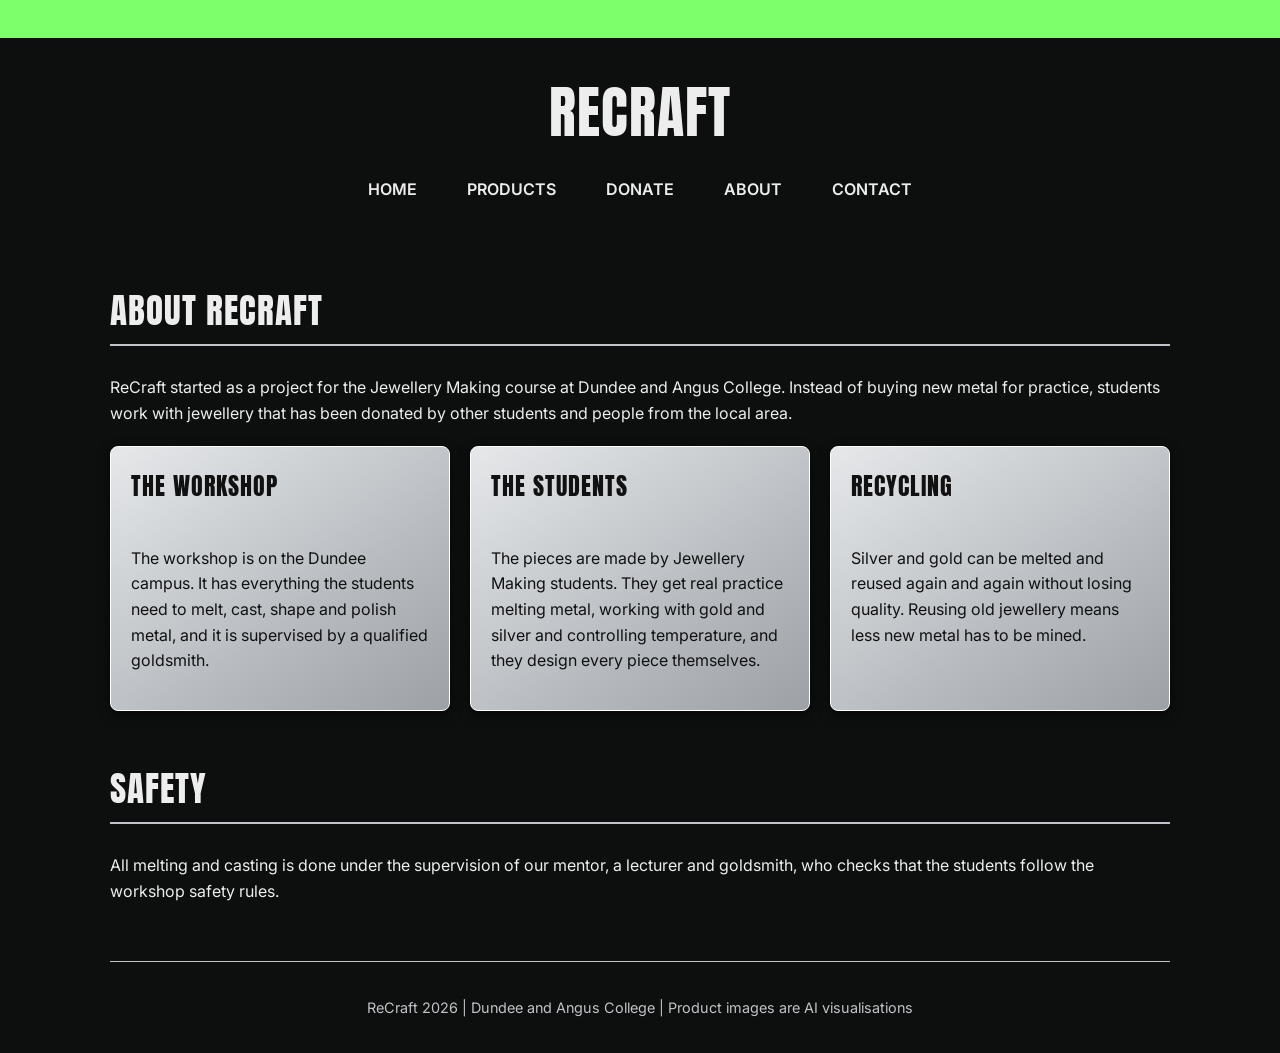
<file: about.html>
<!DOCTYPE html>
<html lang="en">
<head>
    <meta charset="UTF-8">
    <meta name="viewport" content="width=device-width, initial-scale=1.0">
    <title>About - ReCraft</title>
    <link rel="stylesheet" href="css/style.css">
</head>

<body>
    <div class="ticker">
        <p>FREE scrap metal charm with every order this month &nbsp;|&nbsp; Made by Jewellery Making students at Dundee and Angus College &nbsp;|&nbsp; Donate your old jewellery and give it a second life</p>
    </div>

    <div class="page-wrapper">

        <header>
            <h1>ReCraft</h1>

            <nav>
                <ul class="row nav-list">
                    <li><a href="index.html">Home</a></li>
                    <li class="has-dropdown">
                        <a href="shop.html" id="products-link">Products</a>
                        <div class="dropdown">
                            <ul>
                                <li><a href="shop.html#rings">Rings</a></li>
                                <li><a href="shop.html#chains">Chains</a></li>
                                <li><a href="shop.html#pendants">Pendants</a></li>
                                <li><a href="shop.html#bracelets">Bracelets</a></li>
                            </ul>
                        </div>
                    </li>
                    <li><a href="donate.html">Donate</a></li>
                    <li><a href="about.html">About</a></li>
                    <li><a href="contact.html">Contact</a></li>
                </ul>
            </nav>
        </header>

        <main class="page-content">

            <h2>About ReCraft</h2>
            <p>ReCraft started as a project for the Jewellery Making course at Dundee and Angus College. Instead of buying new metal for practice, students work with jewellery that has been donated by other students and people from the local area.</p>

            <div class="row cards">
                <div class="column box">
                    <h3>The Workshop</h3>
                    <p>The workshop is on the Dundee campus. It has everything the students need to melt, cast, shape and polish metal, and it is supervised by a qualified goldsmith.</p>
                </div>
                <div class="column box">
                    <h3>The Students</h3>
                    <p>The pieces are made by Jewellery Making students. They get real practice melting metal, working with gold and silver and controlling temperature, and they design every piece themselves.</p>
                </div>
                <div class="column box">
                    <h3>Recycling</h3>
                    <p>Silver and gold can be melted and reused again and again without losing quality. Reusing old jewellery means less new metal has to be mined.</p>
                </div>
            </div>

            <h2>Safety</h2>
            <p>All melting and casting is done under the supervision of our mentor, a lecturer and goldsmith, who checks that the students follow the workshop safety rules.</p>

        </main>

        <footer>
            <p>ReCraft 2026 | Dundee and Angus College | Product images are AI visualisations</p>
        </footer>

    </div>

    <script src="js/script.js"></script>
</body>
</html>
</file>
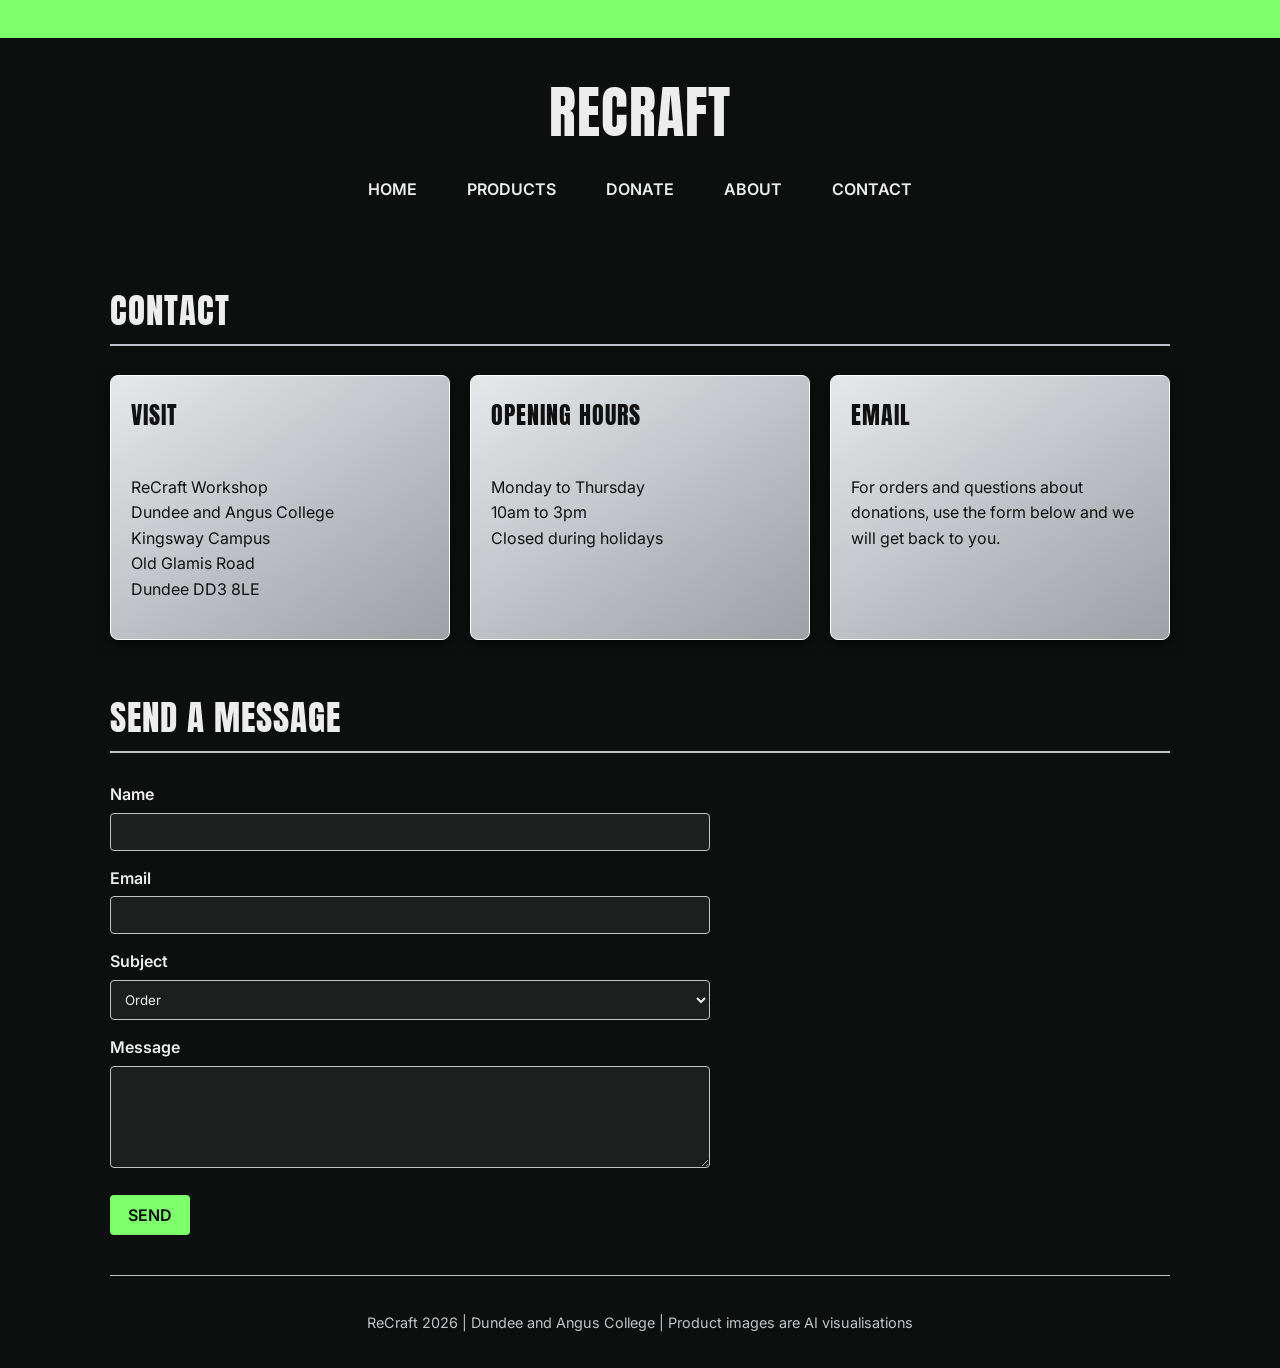
<file: contact.html>
<!DOCTYPE html>
<html lang="en">
<head>
    <meta charset="UTF-8">
    <meta name="viewport" content="width=device-width, initial-scale=1.0">
    <title>Contact - ReCraft</title>
    <link rel="stylesheet" href="css/style.css">
</head>

<body>
    <div class="ticker">
        <p>FREE scrap metal charm with every order this month &nbsp;|&nbsp; Made by Jewellery Making students at Dundee and Angus College &nbsp;|&nbsp; Donate your old jewellery and give it a second life</p>
    </div>

    <div class="page-wrapper">

        <header>
            <h1>ReCraft</h1>

            <nav>
                <ul class="row nav-list">
                    <li><a href="index.html">Home</a></li>
                    <li class="has-dropdown">
                        <a href="shop.html" id="products-link">Products</a>
                        <div class="dropdown">
                            <ul>
                                <li><a href="shop.html#rings">Rings</a></li>
                                <li><a href="shop.html#chains">Chains</a></li>
                                <li><a href="shop.html#pendants">Pendants</a></li>
                                <li><a href="shop.html#bracelets">Bracelets</a></li>
                            </ul>
                        </div>
                    </li>
                    <li><a href="donate.html">Donate</a></li>
                    <li><a href="about.html">About</a></li>
                    <li><a href="contact.html">Contact</a></li>
                </ul>
            </nav>
        </header>

        <main class="page-content">

            <h2>Contact</h2>

            <div class="row cards">
                <div class="column box">
                    <h3>Visit</h3>
                    <p>ReCraft Workshop<br>Dundee and Angus College<br>Kingsway Campus<br>Old Glamis Road<br>Dundee DD3 8LE</p>
                </div>
                <div class="column box">
                    <h3>Opening Hours</h3>
                    <p>Monday to Thursday<br>10am to 3pm<br>Closed during holidays</p>
                </div>
                <div class="column box">
                    <h3>Email</h3>
                    <p>For orders and questions about donations, use the form below and we will get back to you.</p>
                </div>
            </div>

            <h2>Send a Message</h2>

            <form action="#" method="post">
                <label for="name">Name</label>
                <input type="text" id="name" name="name" required>

                <label for="email">Email</label>
                <input type="email" id="email" name="email" required>

                <label for="subject">Subject</label>
                <select id="subject" name="subject">
                    <option>Order</option>
                    <option>Donation</option>
                    <option>Other</option>
                </select>

                <label for="message">Message</label>
                <textarea id="message" name="message" rows="5" required></textarea>

                <button type="submit" class="btn">Send</button>
            </form>

        </main>

        <footer>
            <p>ReCraft 2026 | Dundee and Angus College | Product images are AI visualisations</p>
        </footer>

    </div>

    <script src="js/script.js"></script>
</body>
</html>
</file>
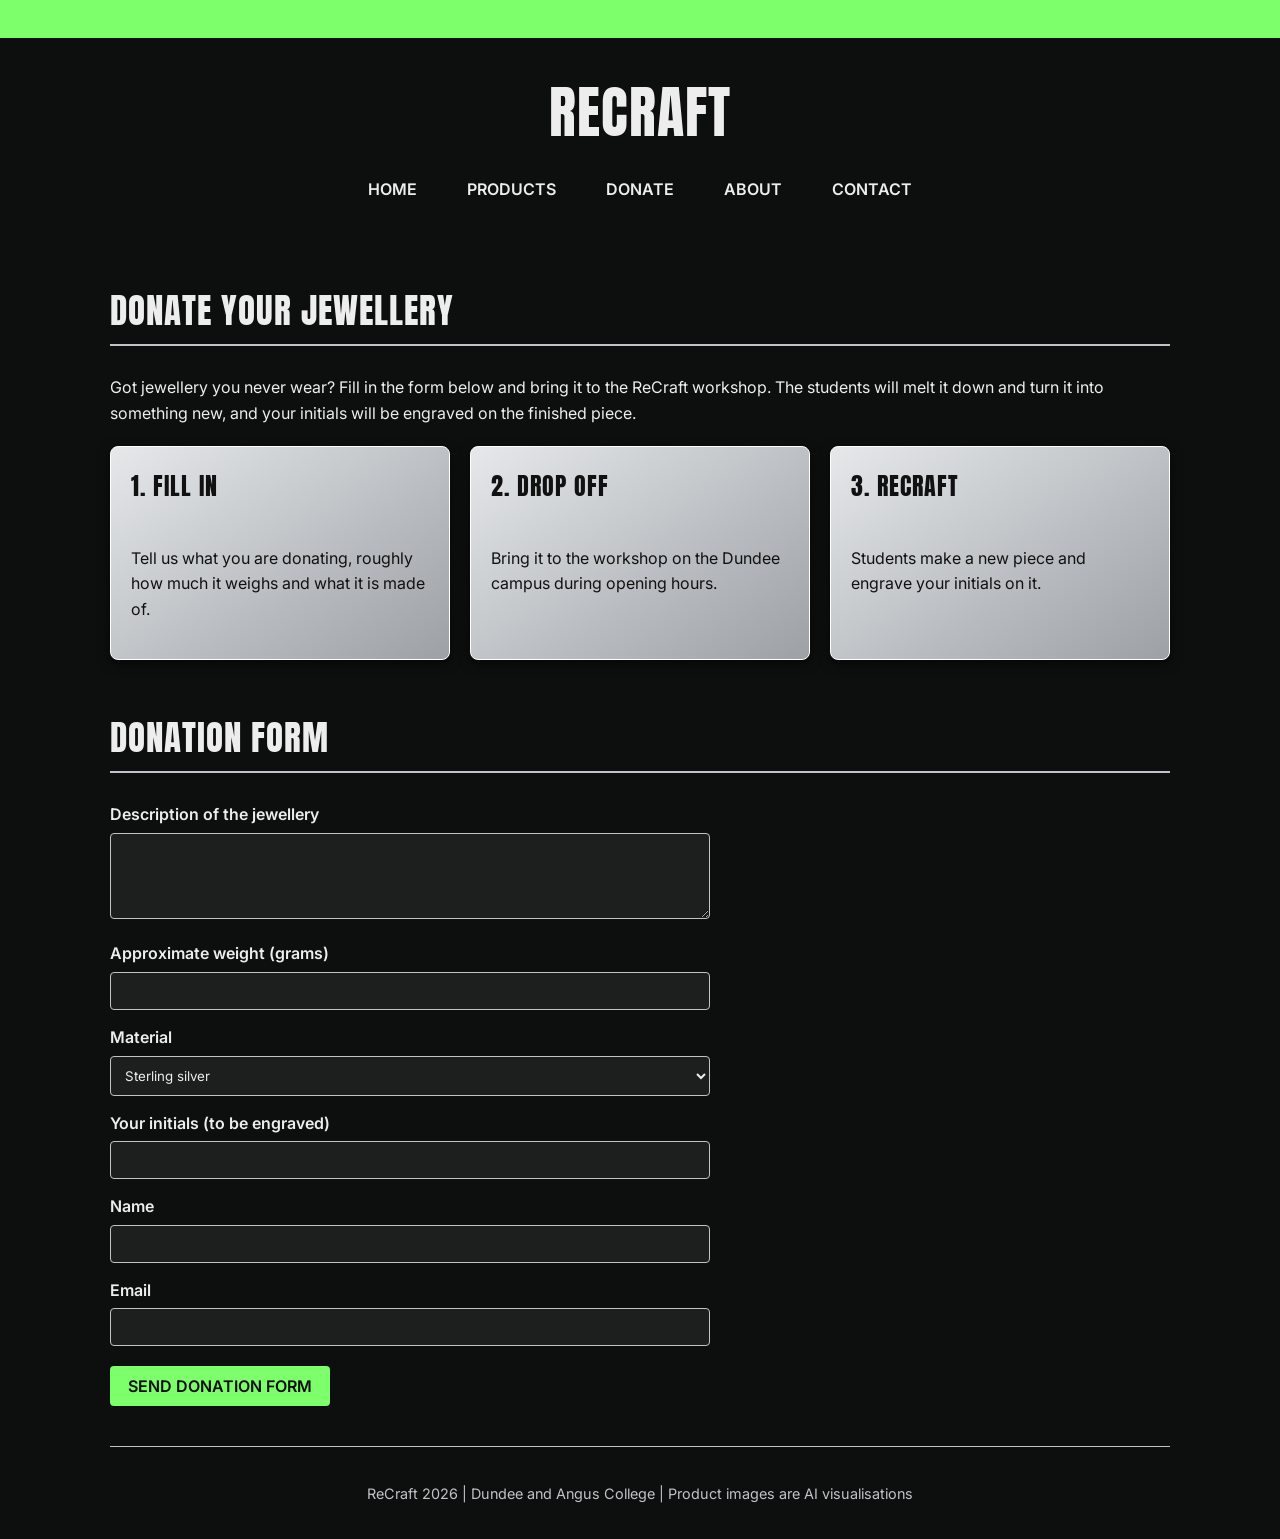
<file: donate.html>
<!DOCTYPE html>
<html lang="en">
<head>
    <meta charset="UTF-8">
    <meta name="viewport" content="width=device-width, initial-scale=1.0">
    <title>Donate - ReCraft</title>
    <link rel="stylesheet" href="css/style.css">
</head>

<body>
    <div class="ticker">
        <p>FREE scrap metal charm with every order this month &nbsp;|&nbsp; Made by Jewellery Making students at Dundee and Angus College &nbsp;|&nbsp; Donate your old jewellery and give it a second life</p>
    </div>

    <div class="page-wrapper">

        <header>
            <h1>ReCraft</h1>

            <nav>
                <ul class="row nav-list">
                    <li><a href="index.html">Home</a></li>
                    <li class="has-dropdown">
                        <a href="shop.html" id="products-link">Products</a>
                        <div class="dropdown">
                            <ul>
                                <li><a href="shop.html#rings">Rings</a></li>
                                <li><a href="shop.html#chains">Chains</a></li>
                                <li><a href="shop.html#pendants">Pendants</a></li>
                                <li><a href="shop.html#bracelets">Bracelets</a></li>
                            </ul>
                        </div>
                    </li>
                    <li><a href="donate.html">Donate</a></li>
                    <li><a href="about.html">About</a></li>
                    <li><a href="contact.html">Contact</a></li>
                </ul>
            </nav>
        </header>

        <main class="page-content">

            <h2>Donate Your Jewellery</h2>
            <p>Got jewellery you never wear? Fill in the form below and bring it to the ReCraft workshop. The students will melt it down and turn it into something new, and your initials will be engraved on the finished piece.</p>

            <div class="row cards">
                <div class="column box">
                    <h3>1. Fill In</h3>
                    <p>Tell us what you are donating, roughly how much it weighs and what it is made of.</p>
                </div>
                <div class="column box">
                    <h3>2. Drop Off</h3>
                    <p>Bring it to the workshop on the Dundee campus during opening hours.</p>
                </div>
                <div class="column box">
                    <h3>3. Recraft</h3>
                    <p>Students make a new piece and engrave your initials on it.</p>
                </div>
            </div>

            <h2>Donation Form</h2>

            <form action="#" method="post">
                <label for="description">Description of the jewellery</label>
                <textarea id="description" name="description" rows="4" required></textarea>

                <label for="weight">Approximate weight (grams)</label>
                <input type="number" id="weight" name="weight" min="0" step="0.1">

                <label for="material">Material</label>
                <select id="material" name="material">
                    <option>Sterling silver</option>
                    <option>Gold</option>
                    <option>Gold plated</option>
                    <option>Not sure</option>
                </select>

                <label for="initials">Your initials (to be engraved)</label>
                <input type="text" id="initials" name="initials" maxlength="4" required>

                <label for="name">Name</label>
                <input type="text" id="name" name="name" required>

                <label for="email">Email</label>
                <input type="email" id="email" name="email" required>

                <button type="submit" class="btn">Send Donation Form</button>
            </form>

        </main>

        <footer>
            <p>ReCraft 2026 | Dundee and Angus College | Product images are AI visualisations</p>
        </footer>

    </div>

    <script src="js/script.js"></script>
</body>
</html>
</file>
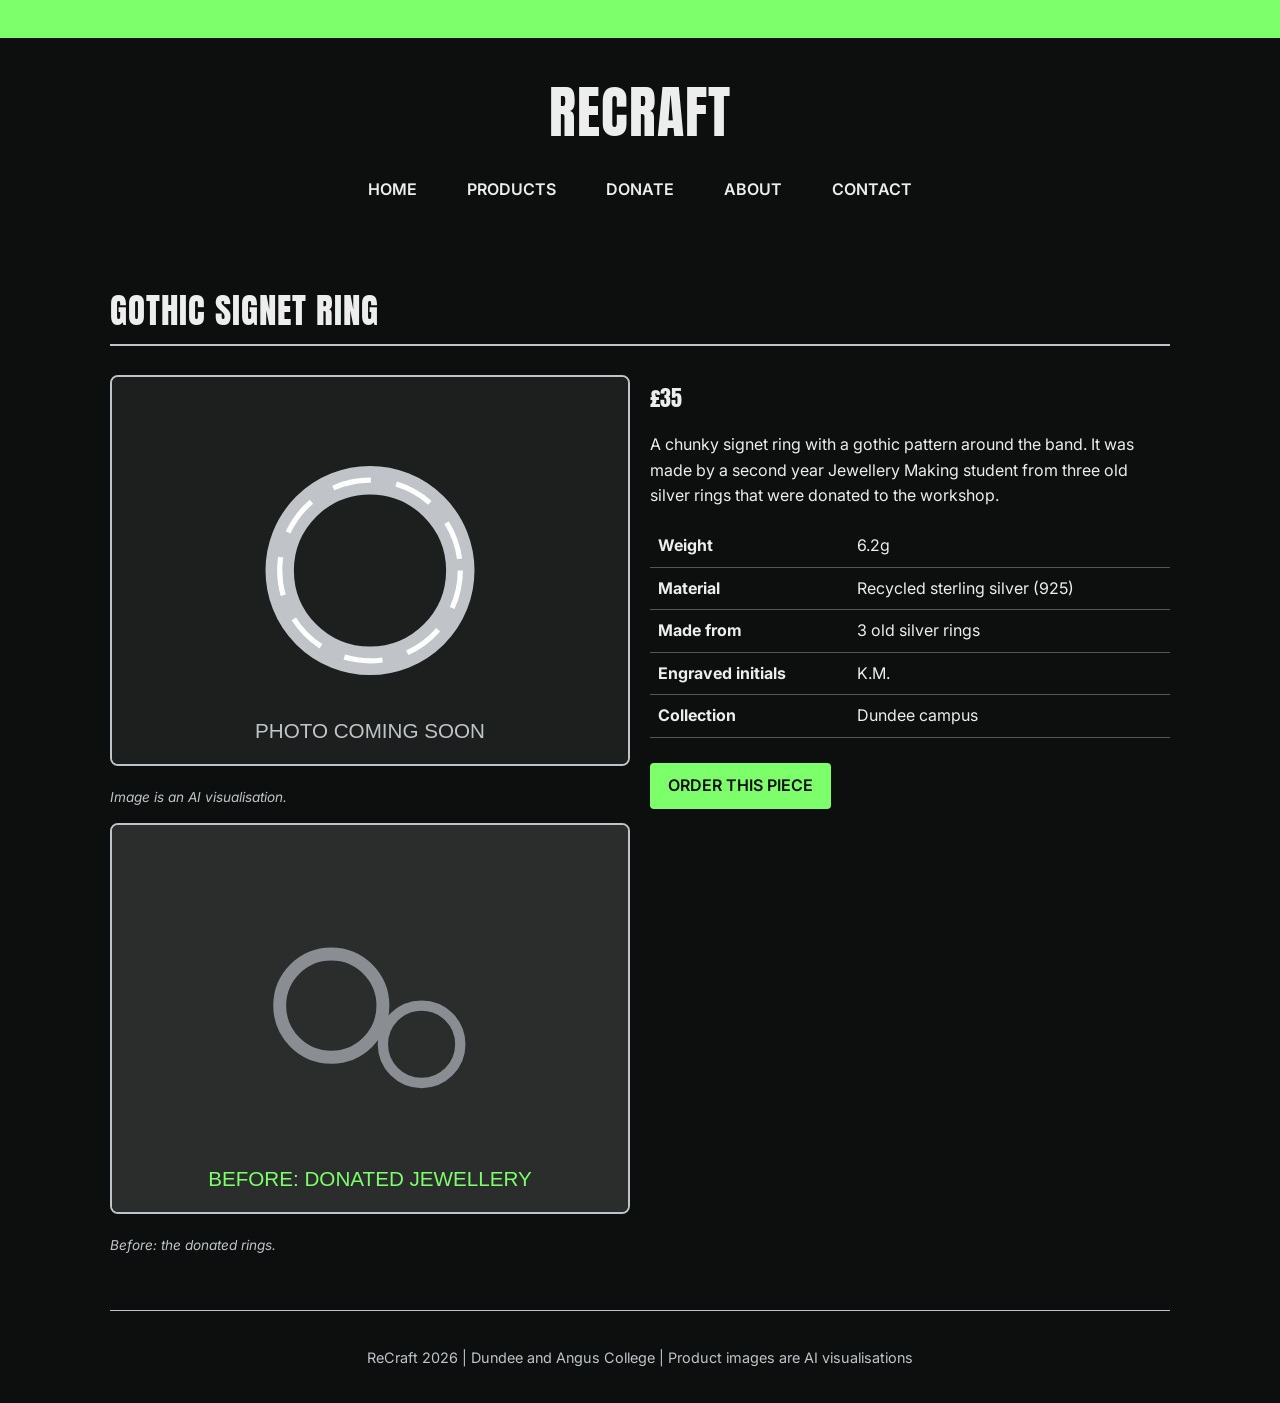
<file: product.html>
<!DOCTYPE html>
<html lang="en">
<head>
    <meta charset="UTF-8">
    <meta name="viewport" content="width=device-width, initial-scale=1.0">
    <title>Gothic Signet Ring - ReCraft</title>
    <link rel="stylesheet" href="css/style.css">
</head>

<body>
    <div class="ticker">
        <p>FREE scrap metal charm with every order this month &nbsp;|&nbsp; Made by Jewellery Making students at Dundee and Angus College &nbsp;|&nbsp; Donate your old jewellery and give it a second life</p>
    </div>

    <div class="page-wrapper">

        <header>
            <h1>ReCraft</h1>

            <nav>
                <ul class="row nav-list">
                    <li><a href="index.html">Home</a></li>
                    <li class="has-dropdown">
                        <a href="shop.html" id="products-link">Products</a>
                        <div class="dropdown">
                            <ul>
                                <li><a href="shop.html#rings">Rings</a></li>
                                <li><a href="shop.html#chains">Chains</a></li>
                                <li><a href="shop.html#pendants">Pendants</a></li>
                                <li><a href="shop.html#bracelets">Bracelets</a></li>
                            </ul>
                        </div>
                    </li>
                    <li><a href="donate.html">Donate</a></li>
                    <li><a href="about.html">About</a></li>
                    <li><a href="contact.html">Contact</a></li>
                </ul>
            </nav>
        </header>

        <main class="page-content">

            <h2>Gothic Signet Ring</h2>

            <div class="row product-detail">

                <div class="column">
                    <img src="images/after.svg" alt="Gothic signet ring">
                    <p class="note">Image is an AI visualisation.</p>
                    <img src="images/before.svg" alt="The old rings the signet ring was made from">
                    <p class="note">Before: the donated rings.</p>
                </div>

                <div class="column">
                    <p class="price">&pound;35</p>
                    <p>A chunky signet ring with a gothic pattern around the band. It was made by a second year Jewellery Making student from three old silver rings that were donated to the workshop.</p>
                    <table>
                        <tr><td><strong>Weight</strong></td><td>6.2g</td></tr>
                        <tr><td><strong>Material</strong></td><td>Recycled sterling silver (925)</td></tr>
                        <tr><td><strong>Made from</strong></td><td>3 old silver rings</td></tr>
                        <tr><td><strong>Engraved initials</strong></td><td>K.M.</td></tr>
                        <tr><td><strong>Collection</strong></td><td>Dundee campus</td></tr>
                    </table>
                    <br>
                    <a href="contact.html" class="btn">Order This Piece</a>
                </div>

            </div>

        </main>

        <footer>
            <p>ReCraft 2026 | Dundee and Angus College | Product images are AI visualisations</p>
        </footer>

    </div>

    <script src="js/script.js"></script>
</body>
</html>
</file>
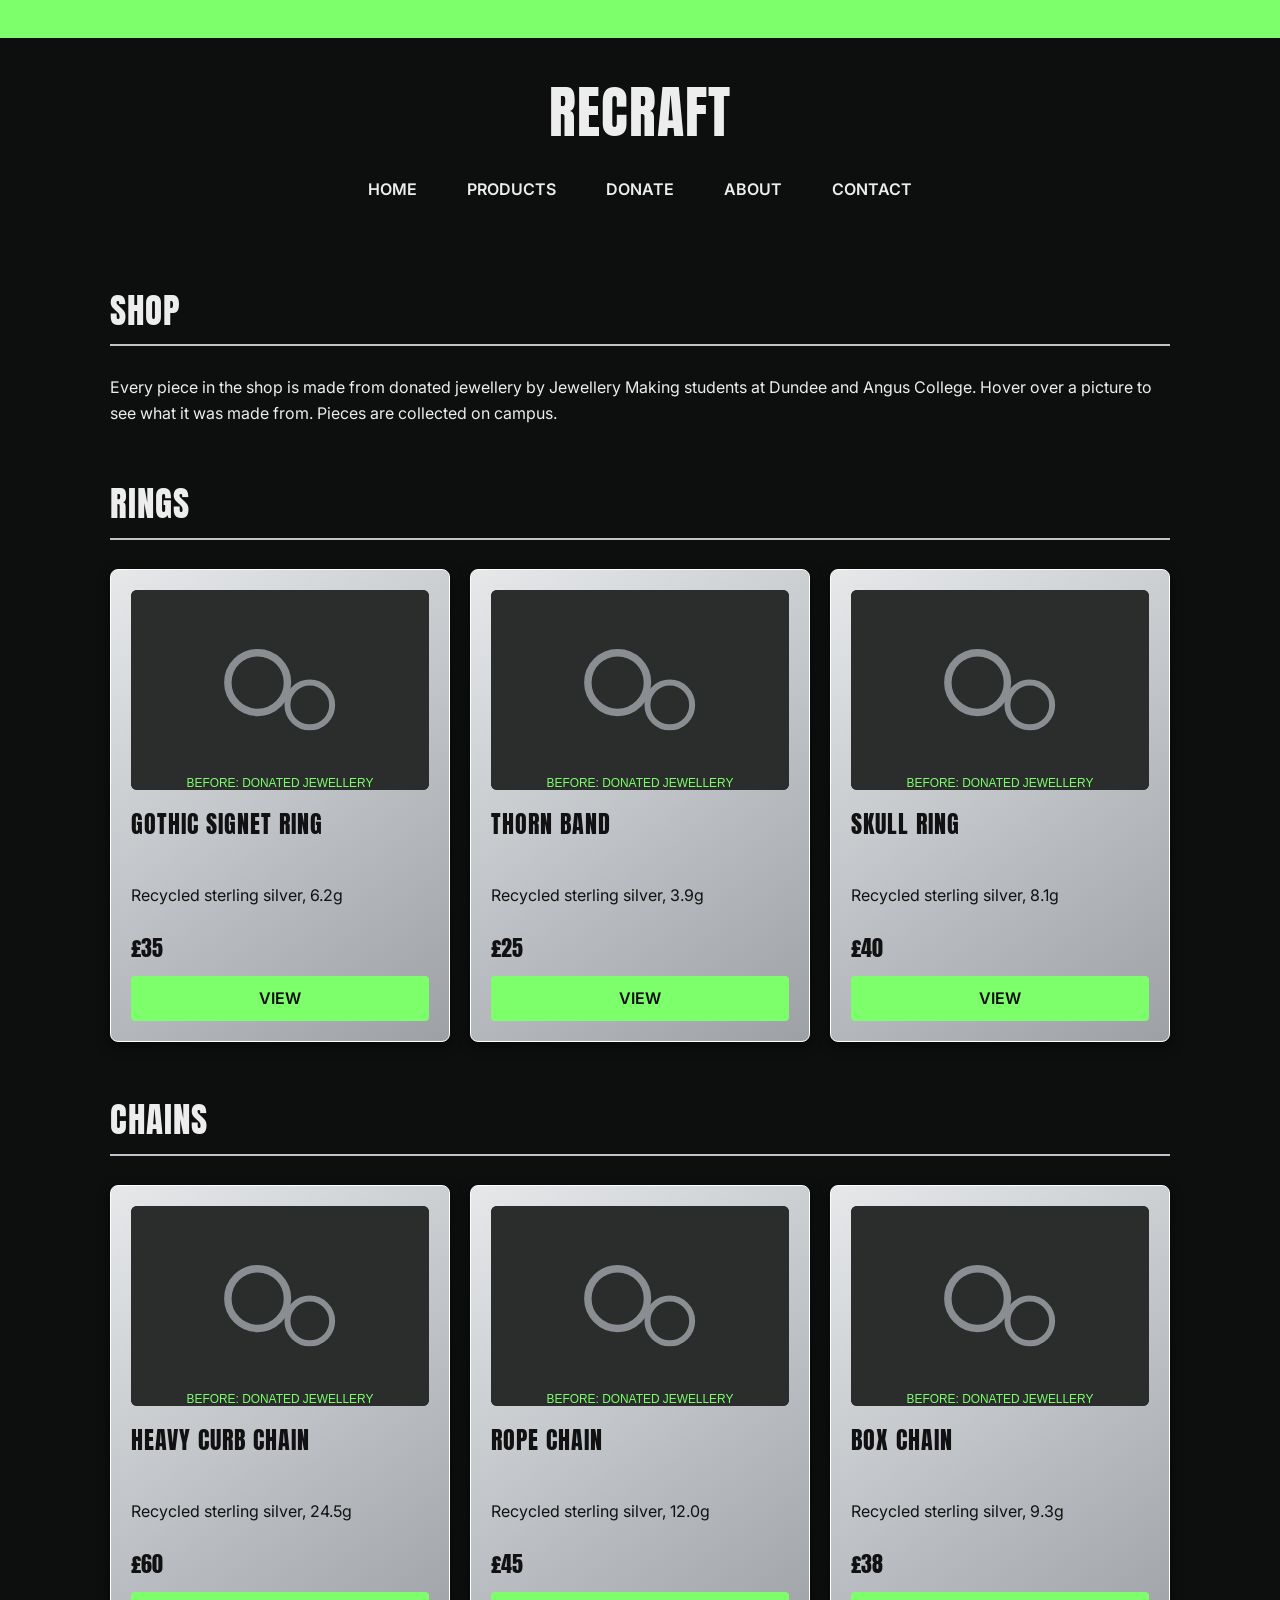
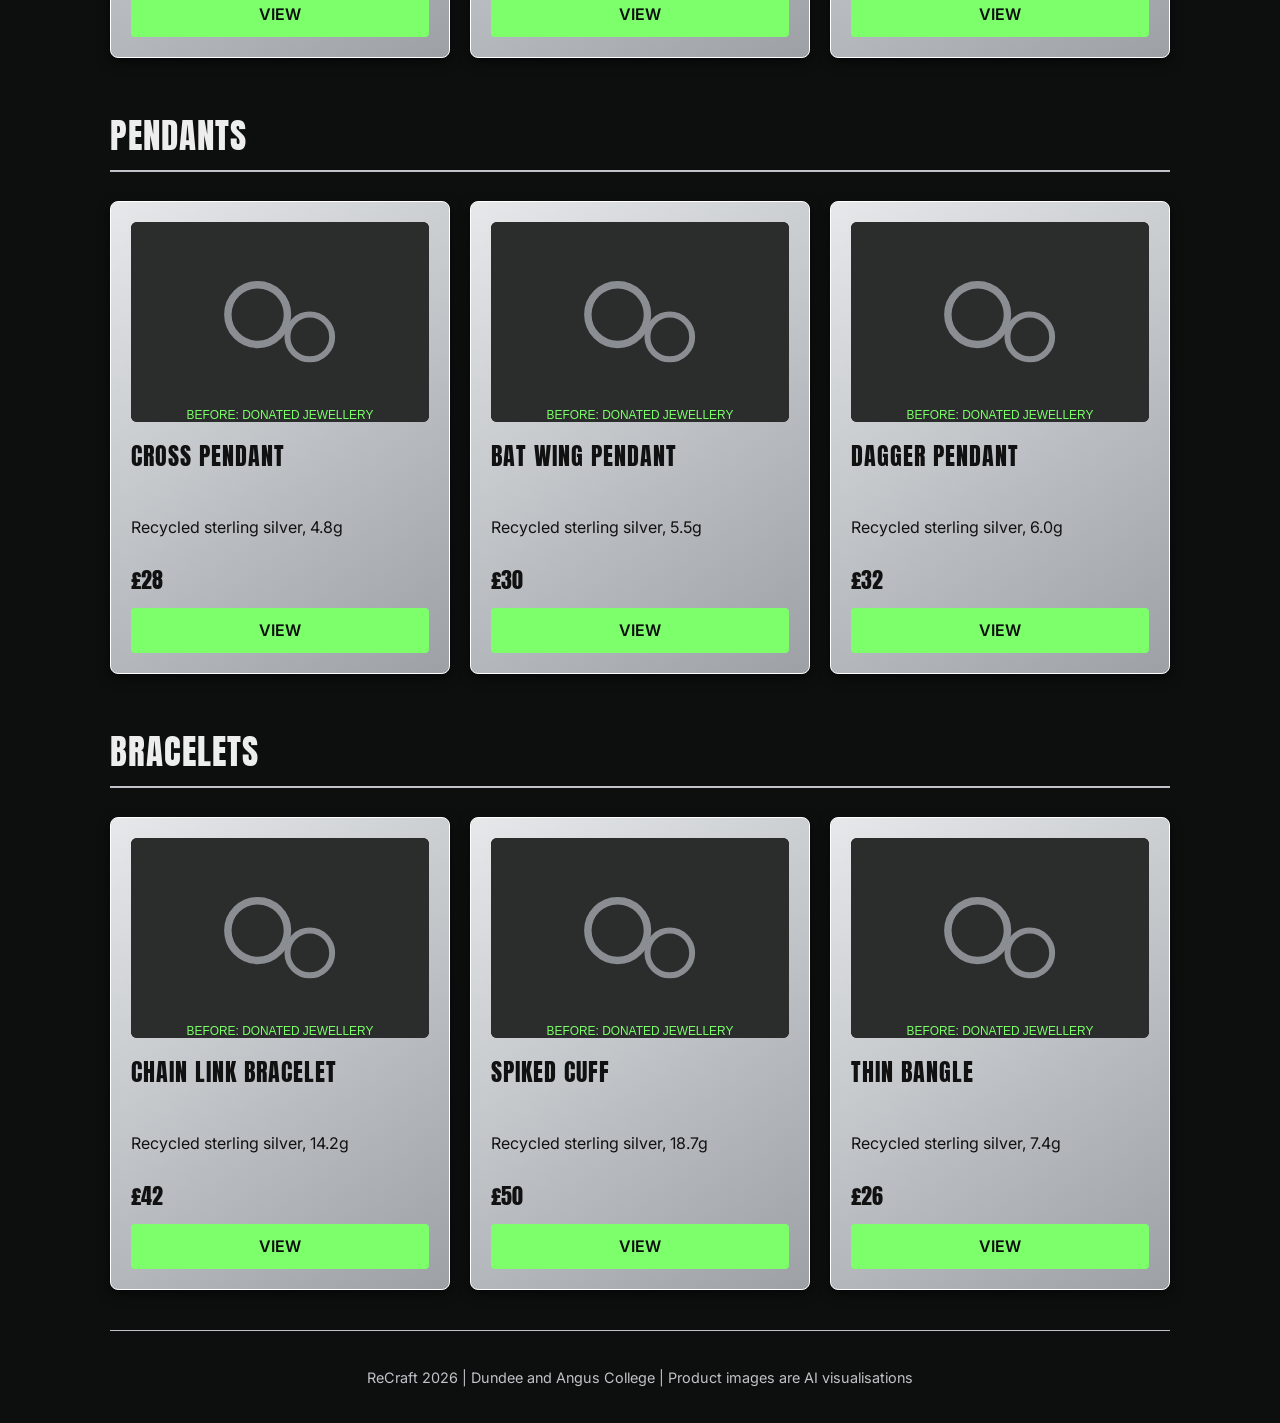
<file: shop.html>
<!DOCTYPE html>
<html lang="en">
<head>
    <meta charset="UTF-8">
    <meta name="viewport" content="width=device-width, initial-scale=1.0">
    <title>Shop - ReCraft</title>
    <link rel="stylesheet" href="css/style.css">
</head>

<body>
    <div class="ticker">
        <p>FREE scrap metal charm with every order this month &nbsp;|&nbsp; Made by Jewellery Making students at Dundee and Angus College &nbsp;|&nbsp; Donate your old jewellery and give it a second life</p>
    </div>

    <div class="page-wrapper">

        <header>
            <h1>ReCraft</h1>

            <nav>
                <ul class="row nav-list">
                    <li><a href="index.html">Home</a></li>
                    <li class="has-dropdown">
                        <a href="shop.html" id="products-link">Products</a>
                        <div class="dropdown">
                            <ul>
                                <li><a href="shop.html#rings">Rings</a></li>
                                <li><a href="shop.html#chains">Chains</a></li>
                                <li><a href="shop.html#pendants">Pendants</a></li>
                                <li><a href="shop.html#bracelets">Bracelets</a></li>
                            </ul>
                        </div>
                    </li>
                    <li><a href="donate.html">Donate</a></li>
                    <li><a href="about.html">About</a></li>
                    <li><a href="contact.html">Contact</a></li>
                </ul>
            </nav>
        </header>

        <main class="page-content">

            <h2>Shop</h2>
            <p>Every piece in the shop is made from donated jewellery by Jewellery Making students at Dundee and Angus College. Hover over a picture to see what it was made from. Pieces are collected on campus.</p>

            <h2 id="rings">Rings</h2>

            <div class="row cards">

                <div class="column box">
                    <div class="product-img">
                        <img src="images/before.svg" alt="Old silver rings">
                        <img src="images/after.svg" alt="Gothic Signet Ring" class="after">
                        <span class="label">Engraved initials</span>
                    </div>
                    <h3>Gothic Signet Ring</h3>
                    <p>Recycled sterling silver, 6.2g</p>
                    <p class="price">&pound;35</p>
                    <a href="product.html" class="btn push-down">View</a>
                </div>

                <div class="column box">
                    <div class="product-img">
                        <img src="images/before.svg" alt="Old wedding band">
                        <img src="images/after.svg" alt="Thorn Band" class="after">
                        <span class="label">Engraved initials</span>
                    </div>
                    <h3>Thorn Band</h3>
                    <p>Recycled sterling silver, 3.9g</p>
                    <p class="price">&pound;25</p>
                    <a href="product.html" class="btn push-down">View</a>
                </div>

                <div class="column box">
                    <div class="product-img">
                        <img src="images/before.svg" alt="Mixed old rings">
                        <img src="images/after.svg" alt="Skull Ring" class="after">
                        <span class="label">Engraved initials</span>
                    </div>
                    <h3>Skull Ring</h3>
                    <p>Recycled sterling silver, 8.1g</p>
                    <p class="price">&pound;40</p>
                    <a href="product.html" class="btn push-down">View</a>
                </div>

            </div>

            <h2 id="chains">Chains</h2>

            <div class="row cards">

                <div class="column box">
                    <div class="product-img">
                        <img src="images/before.svg" alt="Broken chains">
                        <img src="images/after.svg" alt="Heavy Curb Chain" class="after">
                        <span class="label">Engraved initials</span>
                    </div>
                    <h3>Heavy Curb Chain</h3>
                    <p>Recycled sterling silver, 24.5g</p>
                    <p class="price">&pound;60</p>
                    <a href="product.html" class="btn push-down">View</a>
                </div>

                <div class="column box">
                    <div class="product-img">
                        <img src="images/before.svg" alt="Tangled necklaces">
                        <img src="images/after.svg" alt="Rope Chain" class="after">
                        <span class="label">Engraved initials</span>
                    </div>
                    <h3>Rope Chain</h3>
                    <p>Recycled sterling silver, 12.0g</p>
                    <p class="price">&pound;45</p>
                    <a href="product.html" class="btn push-down">View</a>
                </div>

                <div class="column box">
                    <div class="product-img">
                        <img src="images/before.svg" alt="Old thin chains">
                        <img src="images/after.svg" alt="Box Chain" class="after">
                        <span class="label">Engraved initials</span>
                    </div>
                    <h3>Box Chain</h3>
                    <p>Recycled sterling silver, 9.3g</p>
                    <p class="price">&pound;38</p>
                    <a href="product.html" class="btn push-down">View</a>
                </div>

            </div>

            <h2 id="pendants">Pendants</h2>

            <div class="row cards">

                <div class="column box">
                    <div class="product-img">
                        <img src="images/before.svg" alt="Old earrings">
                        <img src="images/after.svg" alt="Cross Pendant" class="after">
                        <span class="label">Engraved initials</span>
                    </div>
                    <h3>Cross Pendant</h3>
                    <p>Recycled sterling silver, 4.8g</p>
                    <p class="price">&pound;28</p>
                    <a href="product.html" class="btn push-down">View</a>
                </div>

                <div class="column box">
                    <div class="product-img">
                        <img src="images/before.svg" alt="Odd earrings">
                        <img src="images/after.svg" alt="Bat Wing Pendant" class="after">
                        <span class="label">Engraved initials</span>
                    </div>
                    <h3>Bat Wing Pendant</h3>
                    <p>Recycled sterling silver, 5.5g</p>
                    <p class="price">&pound;30</p>
                    <a href="product.html" class="btn push-down">View</a>
                </div>

                <div class="column box">
                    <div class="product-img">
                        <img src="images/before.svg" alt="Old charms">
                        <img src="images/after.svg" alt="Dagger Pendant" class="after">
                        <span class="label">Engraved initials</span>
                    </div>
                    <h3>Dagger Pendant</h3>
                    <p>Recycled sterling silver, 6.0g</p>
                    <p class="price">&pound;32</p>
                    <a href="product.html" class="btn push-down">View</a>
                </div>

            </div>

            <h2 id="bracelets">Bracelets</h2>

            <div class="row cards">

                <div class="column box">
                    <div class="product-img">
                        <img src="images/before.svg" alt="Broken bracelets">
                        <img src="images/after.svg" alt="Chain Link Bracelet" class="after">
                        <span class="label">Engraved initials</span>
                    </div>
                    <h3>Chain Link Bracelet</h3>
                    <p>Recycled sterling silver, 14.2g</p>
                    <p class="price">&pound;42</p>
                    <a href="product.html" class="btn push-down">View</a>
                </div>

                <div class="column box">
                    <div class="product-img">
                        <img src="images/before.svg" alt="Old bangles">
                        <img src="images/after.svg" alt="Spiked Cuff" class="after">
                        <span class="label">Engraved initials</span>
                    </div>
                    <h3>Spiked Cuff</h3>
                    <p>Recycled sterling silver, 18.7g</p>
                    <p class="price">&pound;50</p>
                    <a href="product.html" class="btn push-down">View</a>
                </div>

                <div class="column box">
                    <div class="product-img">
                        <img src="images/before.svg" alt="Old bangles">
                        <img src="images/after.svg" alt="Thin Bangle" class="after">
                        <span class="label">Engraved initials</span>
                    </div>
                    <h3>Thin Bangle</h3>
                    <p>Recycled sterling silver, 7.4g</p>
                    <p class="price">&pound;26</p>
                    <a href="product.html" class="btn push-down">View</a>
                </div>

            </div>

        </main>

        <footer>
            <p>ReCraft 2026 | Dundee and Angus College | Product images are AI visualisations</p>
        </footer>

    </div>

    <script src="js/script.js"></script>
</body>
</html>
</file>
<file: css/style.css>
/* ReCraft - main stylesheet */

@import url('https://fonts.googleapis.com/css2?family=Anton&family=Inter:wght@400;600&display=swap');

* {
    box-sizing: border-box;
}

body {
    margin: 0;
    background-color: #0D0F0E;
    color: #EDEDED;
    font-family: 'Inter', Arial, sans-serif;
    line-height: 1.6;
}

h1, h2, h3 {
    font-family: 'Anton', Impact, sans-serif;
    text-transform: uppercase;
    letter-spacing: 1px;
    font-weight: normal;
}

h2 {
    font-size: 2.2em;
    margin-top: 50px;
    border-bottom: 2px solid #C0C4C8;
    padding-bottom: 5px;
}

a {
    color: #7CFF6B;
}

.page-wrapper {
    max-width: 1100px;
    margin: 0 auto;
    padding: 0 20px;
}

/* scrolling freebie bar */
.ticker {
    background-color: #7CFF6B;
    color: #0D0F0E;
    overflow: hidden;
    white-space: nowrap;
    font-weight: 600;
    padding: 6px 0;
}

.ticker p {
    display: inline-block;
    margin: 0;
    padding-left: 100%;
    animation: scroll-text 20s linear infinite;
}

@keyframes scroll-text {
    from { transform: translateX(0); }
    to { transform: translateX(-100%); }
}

/* header and nav */
header {
    text-align: center;
    padding: 20px 0;
}

header h1 {
    font-size: 3.5em;
    margin: 10px 0;
}

.row {
    display: flex;
    flex-wrap: wrap;
    gap: 20px;
}

.column {
    flex: 1;
}

.nav-list {
    list-style: none;
    padding: 0;
    margin: 0;
    justify-content: center;
}

.nav-list li {
    flex: 0 1 auto;
    position: relative;
}

.nav-list a {
    display: block;
    color: #EDEDED;
    text-decoration: none;
    text-transform: uppercase;
    font-weight: 600;
    padding: 10px 15px;
}

.nav-list a:hover {
    color: #7CFF6B;
}

/* dropdown hanging on two chains */
.dropdown {
    position: absolute;
    top: 100%;
    left: 50%;
    width: 180px;
    margin-left: -90px;
    padding-top: 40px;
    transform: translateY(-20px);
    opacity: 0;
    visibility: hidden;
    transition: transform 0.4s, opacity 0.4s, visibility 0.4s;
    z-index: 10;
}

.dropdown::before,
.dropdown::after {
    content: "";
    position: absolute;
    top: 0;
    width: 6px;
    height: 40px;
    background: repeating-linear-gradient(to bottom, #C0C4C8 0px, #C0C4C8 6px, #555555 6px, #555555 9px);
}

.dropdown::before {
    left: 20px;
}

.dropdown::after {
    right: 20px;
}

.dropdown ul {
    list-style: none;
    margin: 0;
    padding: 5px 0;
    background: linear-gradient(145deg, #E6E8EA, #A9ADB1);
    border-radius: 6px;
}

.dropdown a {
    color: #0D0F0E;
}

.has-dropdown:hover .dropdown,
.has-dropdown.open .dropdown {
    transform: translateY(0);
    opacity: 1;
    visibility: visible;
}

/* main content */
.page-content {
    padding-bottom: 40px;
}

.hero {
    text-align: center;
}

.hero video {
    width: 100%;
    max-height: 450px;
    object-fit: cover;
    border-radius: 8px;
    border: 2px solid #C0C4C8;
    background-color: #1C1F1D;
}

.note {
    font-size: 0.85em;
    color: #C0C4C8;
    font-style: italic;
}

/* silver boxes - same width and same height */
.cards {
    margin-top: 20px;
    align-items: stretch;
}

.box {
    flex: 1 1 0;
    min-width: 220px;
    display: flex;
    flex-direction: column;
    background: linear-gradient(145deg, #E6E8EA, #B8BCC0 60%, #9DA1A5);
    color: #111111;
    border: 1px solid #FFFFFF;
    border-radius: 8px;
    padding: 20px;
    box-shadow: 0 4px 12px rgba(0, 0, 0, 0.6);
}

.box h3 {
    margin-top: 0;
    font-size: 1.5em;
}

.box a {
    color: #0D0F0E;
    font-weight: 600;
}

.box .push-down {
    margin-top: auto;
}

.btn {
    display: inline-block;
    background-color: #7CFF6B;
    color: #0D0F0E;
    font-weight: 600;
    text-transform: uppercase;
    text-decoration: none;
    padding: 10px 18px;
    border: none;
    border-radius: 4px;
    cursor: pointer;
    font-family: 'Inter', Arial, sans-serif;
    font-size: 1em;
    text-align: center;
}

.btn:hover {
    background-color: #EDEDED;
}

/* product cards with second picture on hover */
.product-img {
    position: relative;
    height: 200px;
    margin-bottom: 15px;
    border-radius: 6px;
    overflow: hidden;
    background-color: #1C1F1D;
}

.product-img img {
    position: absolute;
    width: 100%;
    height: 100%;
    object-fit: cover;
    transition: opacity 0.4s;
}

.product-img .after {
    opacity: 0;
}

.product-img:hover .after {
    opacity: 1;
}

.label {
    position: absolute;
    bottom: 8px;
    left: 8px;
    background-color: #7CFF6B;
    color: #0D0F0E;
    font-size: 0.75em;
    font-weight: 600;
    padding: 3px 8px;
    border-radius: 3px;
    opacity: 0;
    transition: opacity 0.4s;
}

.product-img:hover .label {
    opacity: 1;
}

.price {
    font-family: 'Anton', Impact, sans-serif;
    font-size: 1.4em;
    margin: 5px 0 10px 0;
}

/* us vs them */
.them {
    background: #1C1F1D;
    color: #EDEDED;
    border-color: #555555;
}

/* product page */
.product-detail img {
    width: 100%;
    border-radius: 8px;
    border: 2px solid #C0C4C8;
    background-color: #1C1F1D;
}

.product-detail table {
    width: 100%;
    border-collapse: collapse;
}

.product-detail td {
    padding: 8px;
    border-bottom: 1px solid #555555;
}

/* forms */
form {
    max-width: 600px;
}

label {
    display: block;
    margin-top: 15px;
    font-weight: 600;
}

input,
select,
textarea {
    width: 100%;
    padding: 10px;
    margin-top: 5px;
    background-color: #1C1F1D;
    color: #EDEDED;
    border: 1px solid #C0C4C8;
    border-radius: 4px;
    font-family: 'Inter', Arial, sans-serif;
}

form .btn {
    margin-top: 20px;
}

/* discount popup */
.popup {
    display: none;
    position: fixed;
    top: 0;
    left: 0;
    width: 100%;
    height: 100%;
    background-color: rgba(0, 0, 0, 0.8);
    z-index: 100;
    justify-content: center;
    align-items: center;
}

.popup.show {
    display: flex;
}

.popup-inner {
    background-color: #1C1F1D;
    border: 2px solid #C0C4C8;
    border-radius: 8px;
    padding: 30px;
    max-width: 600px;
    width: 90%;
    position: relative;
    text-align: center;
}

.close-btn {
    position: absolute;
    top: 10px;
    right: 15px;
    background: none;
    border: none;
    color: #EDEDED;
    font-size: 1.5em;
    cursor: pointer;
}

.gift {
    cursor: pointer;
    min-width: 100px;
    min-height: 100px;
    justify-content: center;
    align-items: center;
    font-family: 'Anton', Impact, sans-serif;
    font-size: 1.5em;
}

footer {
    border-top: 1px solid #C0C4C8;
    text-align: center;
    padding: 20px 0;
    color: #C0C4C8;
    font-size: 0.9em;
}

/* phones */
@media (max-width: 700px) {
    header h1 {
        font-size: 2.5em;
    }

    .cards {
        flex-direction: column;
    }

    .has-dropdown:hover .dropdown {
        visibility: hidden;
        opacity: 0;
    }

    .has-dropdown.open .dropdown {
        visibility: visible;
        opacity: 1;
        transform: translateY(0);
    }
}
</file>
